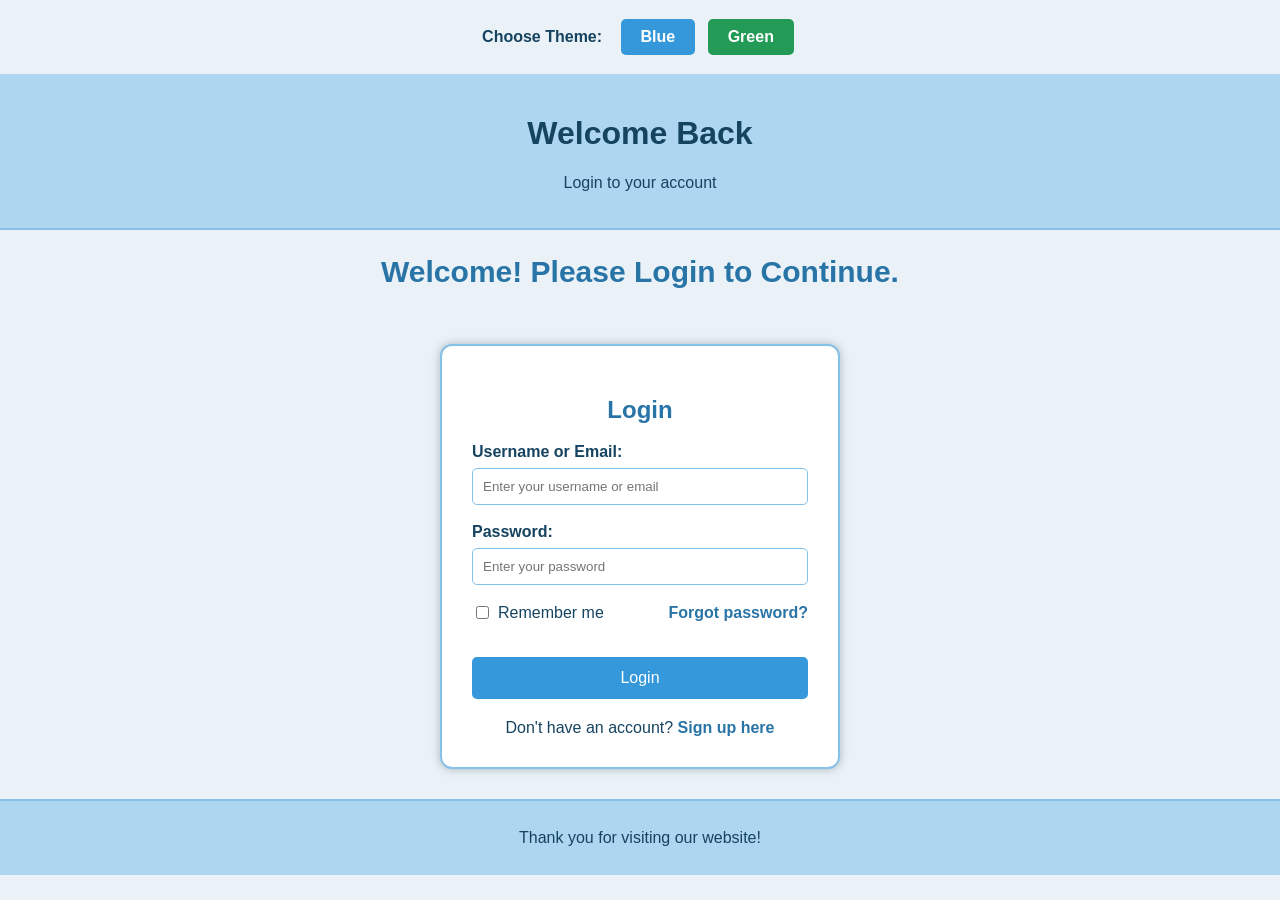
<file: index.html>
<!DOCTYPE html>
<html lang="en">
<head>
    <meta charset="UTF-8">
    <meta name="viewport" content="width=device-width, initial-scale=1.0">
    <title>Login Page</title>
    <link rel="stylesheet" href="index.css">
</head>
<body>

    <!-- THEME SELECTOR -->
    <div class="theme-switcher">

        <span>Choose Theme:</span>

        <input type="radio" name="theme" id="blue-theme" checked>
        <label for="blue-theme" class="blue-option">Blue</label>

        <input type="radio" name="theme" id="green-theme">
        <label for="green-theme" class="green-option">Green</label>

    </div>

    <header>
        <h1>Welcome Back</h1>
        <p>Login to your account</p>
    </header>

    <div class="sliding-text">
        <h2>Welcome! Please Login to Continue.</h2>
    </div>

    <div class="login-box">

        <h2>Login</h2>

        <form action="thankyou.html" method="get">

            <div class="form-group">
                <label for="username">Username or Email:</label>

                <input type="text" id="username" name="username"
                    placeholder="Enter your username or email" required>
            </div>

            <div class="form-group">
                <label for="password">Password:</label>

                <input type="password" id="password" name="password"
                    placeholder="Enter your password" required>
            </div>

            <div class="form-options">

                <label class="checkbox">
                    <input type="checkbox" name="remember">
                    Remember me
                </label>

                <a href="#" class="forgot-link">Forgot password?</a>

            </div>

            <input type="submit" value="Login">

        </form>

        <div class="signup-link">
            Don't have an account?
            <a href="signup.html">Sign up here</a>
        </div>

    </div>

    <footer>
        <p>Thank you for visiting our website!</p>
    </footer>

</body>
</html>
</file>
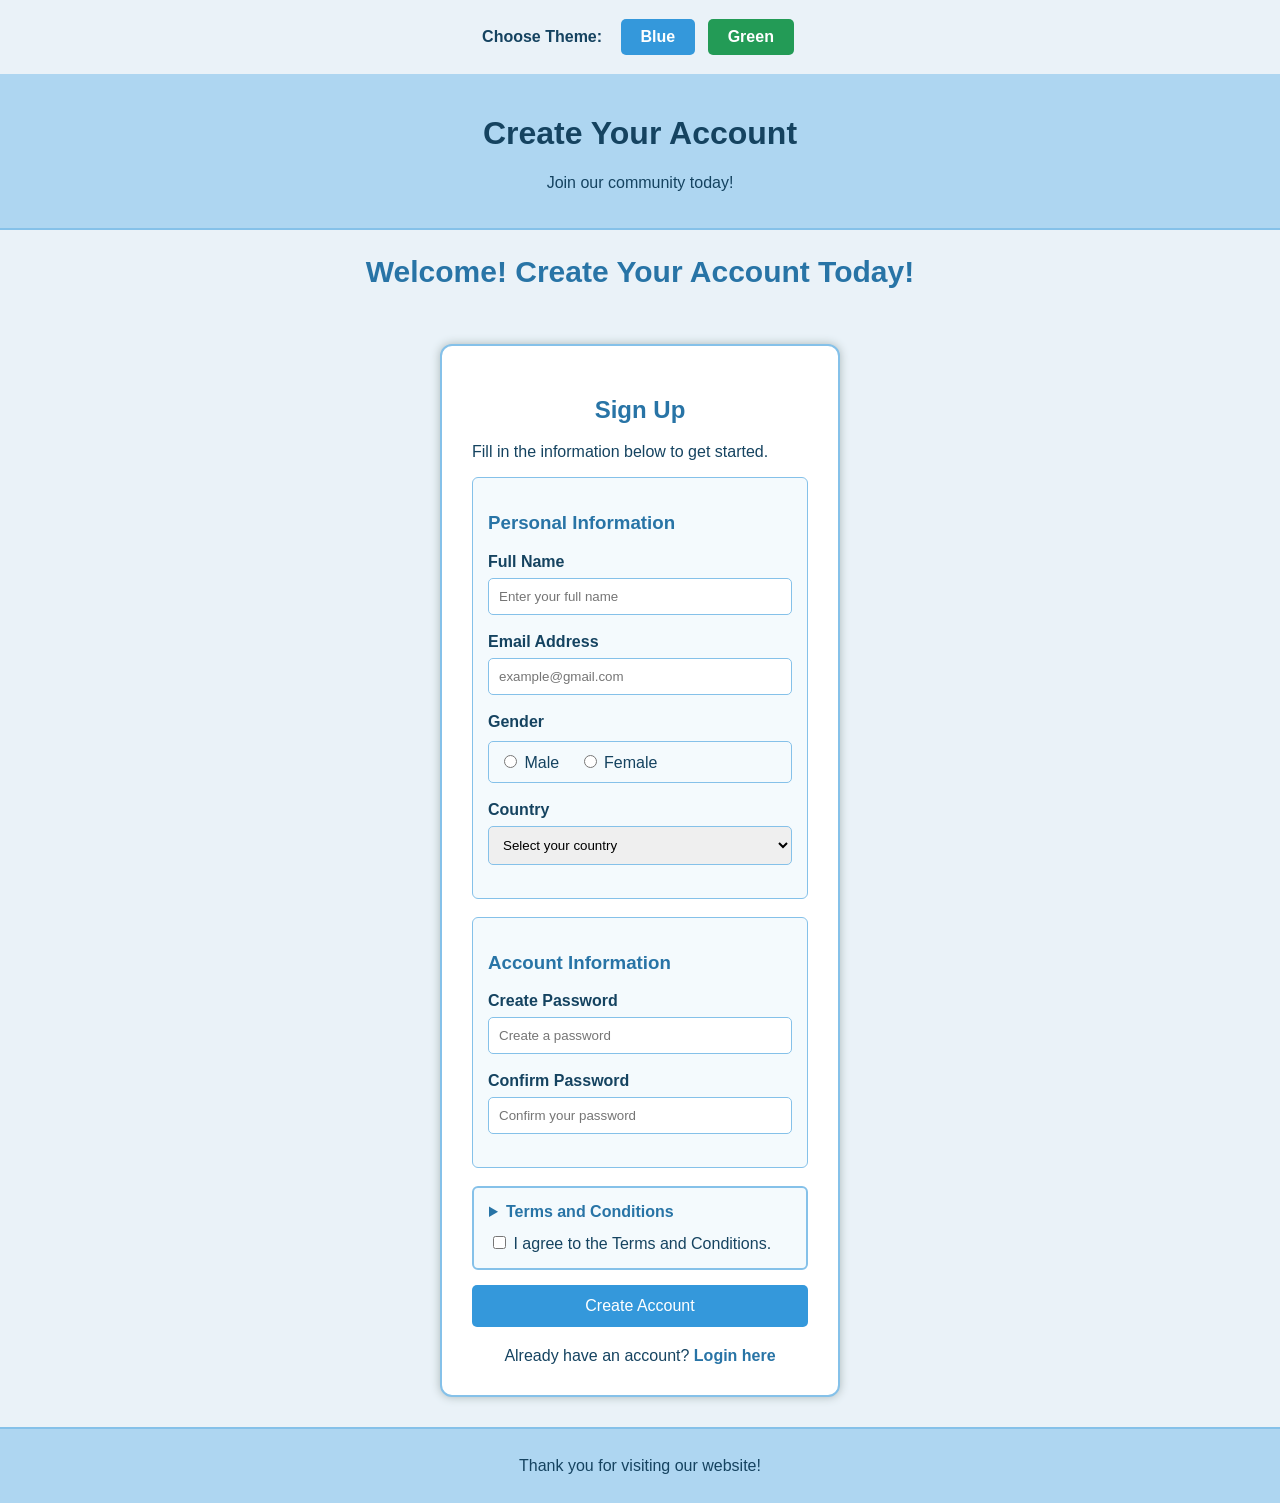
<file: signup.html>
<!DOCTYPE html>
<html lang="en">

<head>
    <meta charset="UTF-8">
    <meta name="viewport" content="width=device-width, initial-scale=1.0">

    <title>Create Account</title>

    <link rel="stylesheet" href="index.css">
</head>

<body>

    <!-- THEME SELECTOR -->
    <div class="theme-switcher">

        <span>Choose Theme:</span>

        <input type="radio" name="theme" id="blue-theme" checked>
        <label for="blue-theme" class="blue-option">Blue</label>

        <input type="radio" name="theme" id="green-theme">
        <label for="green-theme" class="green-option">Green</label>

    </div>

    <!-- HEADER -->
    <header>
        <h1>Create Your Account</h1>
        <p>Join our community today!</p>
    </header>

    <!-- ANIMATED TEXT -->
    <div class="sliding-text">
        <h2>Welcome! Create Your Account Today!</h2>
    </div>

    <!-- MAIN SIGNUP CARD -->
    <div class="signup-box">

        <div class="form-heading">
            <h2>Sign Up</h2>
            <p>Fill in the information below to get started.</p>
        </div>

        <form action="thankyou.html" method="get">

            <!-- PERSONAL INFORMATION -->
            <div class="form-section">

                <h3>Personal Information</h3>

                <div class="form-group">
                    <label for="fullname">Full Name</label>

                    <input type="text" id="fullname"
                        name="fullname"
                        placeholder="Enter your full name"
                        required>
                </div>

                <div class="form-group">
                    <label for="email">Email Address</label>

                    <input type="email" id="email"
                        name="email"
                        placeholder="example@gmail.com"
                        required>
                </div>

                <div class="form-group">
                    <label>Gender</label>

                    <div class="gender-options">

                        <label class="normal-label">
                            <input type="radio"
                                name="gender"
                                value="Male"
                                required>
                            Male
                        </label>

                        <label class="normal-label">
                            <input type="radio"
                                name="gender"
                                value="Female">
                            Female
                        </label>

                    </div>
                </div>

                <div class="form-group">
                    <label for="country">Country</label>

                    <select name="country" id="country" required>

                        <option value="">Select your country</option>
                        <option value="Pakistan">Pakistan</option>
                        <option value="India">India</option>
                        <option value="China">China</option>
                        <option value="Other">Other</option>

                    </select>
                </div>

            </div>

            <!-- ACCOUNT INFORMATION -->
            <div class="form-section">

                <h3>Account Information</h3>

                <div class="form-group">
                    <label for="password">Create Password</label>

                    <input type="password"
                        id="password"
                        name="password"
                        placeholder="Create a password"
                        required>
                </div>

                <div class="form-group">
                    <label for="confirmPassword">Confirm Password</label>

                    <input type="password"
                        id="confirmPassword"
                        name="confirmPassword"
                        placeholder="Confirm your password"
                        required>
                </div>

            </div>

            <!-- TERMS AND CONDITIONS -->
            <div class="terms-box">

                <details>

                    <summary>Terms and Conditions</summary>

                    <div class="terms-content">

                        <p>1. Provide accurate and complete information.</p>

                        <p>2. Keep your password confidential.</p>

                        <p>3. Do not share your account details.</p>

                        <p>4. Do not use this website for illegal activities.</p>

                        <p>5. We may update these terms at any time.</p>

                        <p>6. Your personal information will be handled
                            according to our privacy policy.</p>

                        <p>7. Accounts violating these terms may be suspended.</p>

                    </div>

                </details>

                <div class="terms-checkbox">

                    <input type="checkbox"
                        name="terms"
                        id="terms"
                        required>

                    <label for="terms" class="normal-label">
                        I agree to the Terms and Conditions.
                    </label>

                </div>

            </div>

            <!-- SUBMIT BUTTON -->
            <input type="submit" value="Create Account">

        </form>

        <!-- LOGIN LINK -->
        <div class="login-link">
            Already have an account?
            <a href="index.html">Login here</a>
        </div>

    </div>

    <!-- FOOTER -->
    <footer>
        <p>Thank you for visiting our website!</p>
    </footer>

</body>
</html>
</file>
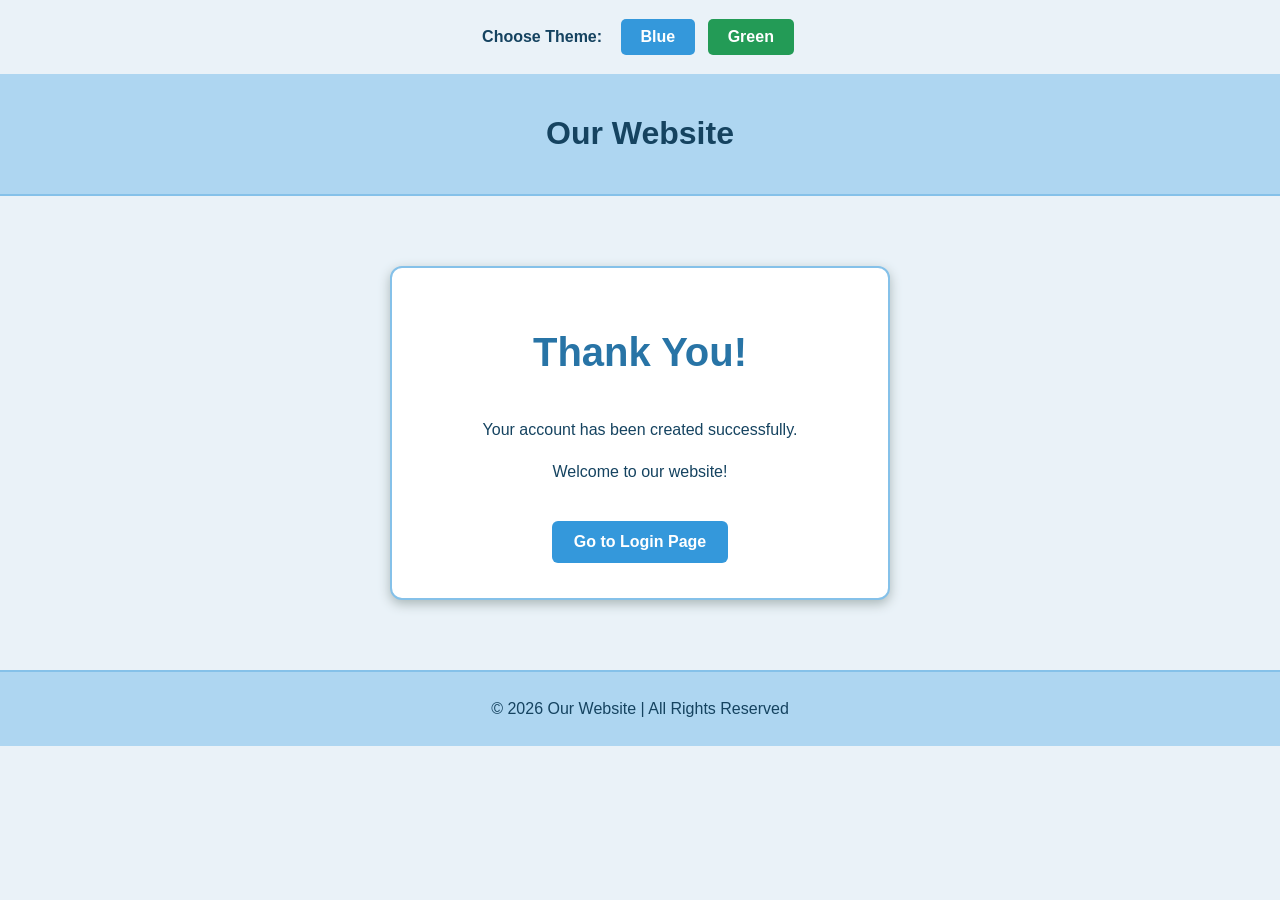
<file: thanku.html>
<!DOCTYPE html>
<html lang="en">

<head>
    <meta charset="UTF-8">
    <meta name="viewport" content="width=device-width, initial-scale=1.0">
    <title>Thank You</title>
    <link rel="stylesheet" href="index.css">
</head>

<body>

    <!-- THEME SELECTOR -->
    <div class="theme-switcher">

        <span>Choose Theme:</span>

        <input type="radio" name="theme" id="blue-theme" checked>
        <label for="blue-theme" class="blue-option">Blue</label>

        <input type="radio" name="theme" id="green-theme">
        <label for="green-theme" class="green-option">Green</label>

    </div>

    <header>
        <h1>Our Website</h1>
    </header>

    <div class="thankyou-box">

        <div class="sliding-text">
            <h1>Thank You!</h1>
        </div>

        <p>Your account has been created successfully.</p>

        <p>Welcome to our website!</p>

        <a href="index.html" class="home-link">
            Go to Login Page
        </a>

    </div>

    <footer>
        <p>© 2026 Our Website | All Rights Reserved</p>
    </footer>

</body>
</html>
</file>
<file: index.css>
/* APPLY BOX SIZING TO ALL ELEMENTS */
* {
    box-sizing: border-box;
}

/* DEFAULT BLUE THEME */
body {

    --page-bg: #EAF2F8;
    --header-bg: #AED6F1;
    --header-text: #154360;
    --primary: #2874A6;
    --border-color: #85C1E9;
    --card-bg: white;
    --section-bg: #F4FAFD;
    --text-color: #154360;
    --button-bg: #3498DB;
    --button-hover: #21618C;
    --shadow-color: #AAB7B8;

    background-color: var(--page-bg);
    font-family: Arial, sans-serif;
    margin: 0;
    color: var(--text-color);

    transition: background-color 0.3s, color 0.3s;
}

/* GREEN THEME */
body:has(#green-theme:checked) {

    --page-bg: #EAF7EF;
    --header-bg: #A9DFBF;
    --header-text: #145A32;
    --primary: #239B56;
    --border-color: #82C99A;
    --card-bg: #FFFFFF;
    --section-bg: #F0FAF3;
    --text-color: #145A32;
    --button-bg: #28A745;
    --button-hover: #196F3D;
    --shadow-color: #B7DCC3;

}

/* THEME SWITCHER */
.theme-switcher {
    text-align: center;
    padding: 15px;
}

.theme-switcher span {
    font-weight: bold;
    margin-right: 10px;
}

.theme-switcher input {
    display: none;
}

.theme-switcher label {
    display: inline-block;
    padding: 9px 20px;
    margin: 4px;
    border-radius: 5px;
    color: white;
    cursor: pointer;
}

.blue-option {
    background-color: #3498DB;
}

.green-option {
    background-color: #239B56;
}

.theme-switcher label:hover {
    opacity: 0.8;
}

/* HEADER */
header {
    background-color: var(--header-bg);
    color: var(--header-text);
    text-align: center;
    padding: 20px;
    margin: 0;
    border-bottom: 2px solid var(--border-color);
}

/* SLIDING TEXT */
.sliding-text {
    overflow: hidden;
    white-space: nowrap;
    color: var(--primary);
    font-size: 20px;
    font-weight: bold;
    text-align: center;
}

.sliding-text h2 {
    display: inline-block;
    animation: slide 8s linear infinite;
}

@keyframes slide {
    from {
        transform: translateX(100%);
    }

    to {
        transform: translateX(-100%);
    }
}

/* LOGIN BOX */
.login-box {
    width: 400px;
    padding: 30px;
    border: 2px solid var(--border-color);
    border-radius: 12px;
    margin: 30px auto;
    background-color: var(--card-bg);
    box-shadow: 0 0 10px var(--shadow-color);
}

/* SIGNUP BOX */
.signup-box {
    width: 400px;
    padding: 30px;
    border: 2px solid var(--border-color);
    border-radius: 12px;
    margin: 30px auto;
    background-color: var(--card-bg);
    box-shadow: 0 0 10px var(--shadow-color);
}

/* THANK YOU BOX */
.thankyou-box {
    width: 500px;
    padding: 35px;
    border: 2px solid var(--border-color);
    border-radius: 12px;
    margin: 70px auto;
    background-color: var(--card-bg);
    text-align: center;
    box-shadow: 0 4px 12px var(--shadow-color);
}

/* HEADINGS */
h2 {
    text-align: center;
    color: var(--primary);
}

.form-section h3 {
    color: var(--primary);
}

/* LABEL */
label {
    color: var(--text-color);
    font-weight: bold;
}

/* FORM GROUP */
.form-group {
    margin-bottom: 18px;
}

/* INPUT FIELDS */
input[type="text"],
input[type="email"],
input[type="password"],
select {
    width: 100%;
    padding: 10px;
    margin-top: 7px;
    border: 1px solid var(--border-color);
    border-radius: 5px;
}

/* INPUT FOCUS */
input[type="text"]:focus,
input[type="email"]:focus,
input[type="password"]:focus,
select:focus {
    outline: 2px solid var(--primary);
}

/* FORM SECTIONS */
.form-section {
    background-color: var(--section-bg);
    padding: 15px;
    margin-bottom: 18px;
    border: 1px solid var(--border-color);
    border-radius: 6px;
}

/* GENDER OPTIONS */
.gender-options {
    margin-top: 10px;
    padding: 10px;
    border: 1px solid var(--border-color);
    border-radius: 5px;
}

.normal-label {
    font-weight: normal;
    margin-right: 15px;
}

/* FORM OPTIONS */
.form-options {
    display: flex;
    justify-content: space-between;
    align-items: center;
    margin: 15px 0 20px;
}

.checkbox {
    font-weight: normal;
    display: flex;
    align-items: center;
    gap: 6px;
}

.forgot-link {
    color: var(--primary);
    font-weight: bold;
    text-decoration: none;
}

/* SUBMIT BUTTON */
input[type="submit"] {
    width: 100%;
    padding: 12px;
    margin-top: 15px;
    border: none;
    border-radius: 5px;
    background-color: var(--button-bg);
    color: white;
    font-size: 16px;
    cursor: pointer;
}

input[type="submit"]:hover {
    background-color: var(--button-hover);
}

/* TERMS BOX */
.terms-box {
    margin-top: 15px;
    padding: 15px;
    border: 2px solid var(--border-color);
    border-radius: 6px;
    background-color: var(--section-bg);
}

.terms-box summary {
    color: var(--primary);
    font-weight: bold;
    cursor: pointer;
}

.terms-content {
    margin-top: 10px;
    padding: 10px;
    color: var(--text-color);
    font-size: 13px;
    line-height: 1.6;
}

.terms-content p {
    margin-bottom: 8px;
}

/* TERMS CHECKBOX */
.terms-checkbox {
    margin-top: 12px;
}

.terms-checkbox label {
    font-weight: normal;
}

/* SIGNUP AND LOGIN LINKS */
.signup-link,
.login-link {
    text-align: center;
    margin-top: 20px;
    color: var(--text-color);
}

a {
    color: var(--primary);
    text-decoration: none;
    font-weight: bold;
}

a:hover {
    text-decoration: underline;
}

/* THANK YOU PAGE */
.thankyou-box p {
    color: var(--text-color);
    line-height: 1.6;
}

.thankyou-box .sliding-text h1 {
    display: inline-block;
    animation: slide 5s linear infinite;
}

/* HOME LINK */
.home-link {
    display: inline-block;
    padding: 12px 22px;
    margin-top: 20px;
    border-radius: 6px;
    background-color: var(--button-bg);
    color: white;
}

.home-link:hover {
    background-color: var(--button-hover);
    text-decoration: none;
}

/* FOOTER */
footer {
    background-color: var(--header-bg);
    color: var(--header-text);
    text-align: center;
    padding: 12px;
    margin-top: 30px;
    border-top: 2px solid var(--border-color);
}

/* RESPONSIVE DESIGN */
@media (max-width: 500px) {

    .login-box,
    .signup-box,
    .thankyou-box {
        width: calc(100% - 30px);
        margin: 25px auto;
        padding: 20px;
    }

}
</file>
